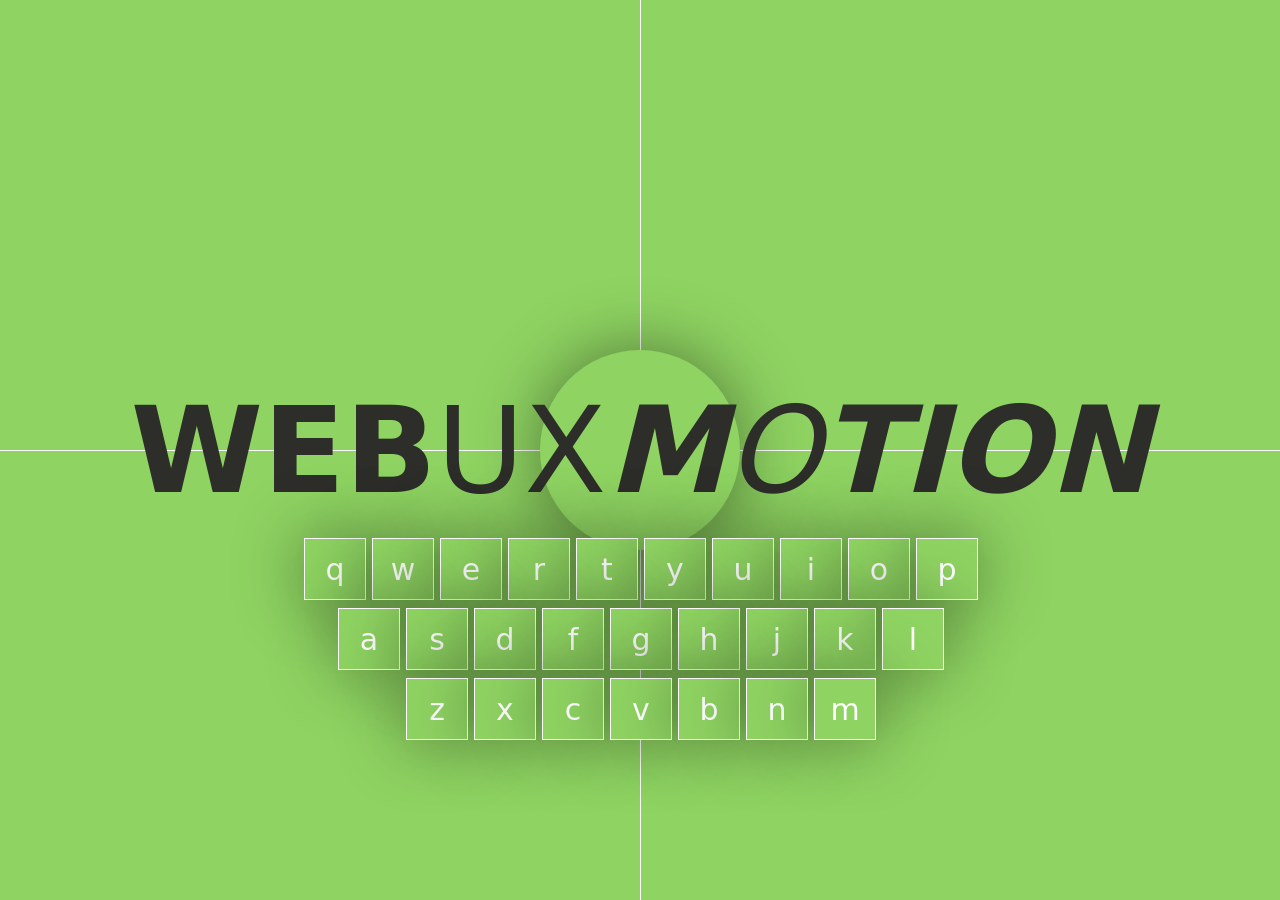
<file: index.html>
<!doctype html>
<html lang="en">
  <head>
    <meta charset="UTF-8" />
    <meta name="viewport" content="width=device-width, initial-scale=1.0" />
    <link id="dynamic-favicon" rel="icon" type="image/png" href="/favicon.png">

    <title>WEBUXMoTIoN</title>
    <link rel="stylesheet" href="/style.css" />
  </head>
  <body>
    <div class="hero js-hero">
      <h1>WEB<span style="font-weight: 500;">UX</span><i>M<span style="font-weight: 100;">O</span>TION</i></h1>
    </div>

    <script type="module" src="/app.js"></script>
  </body>
</html>
</file>
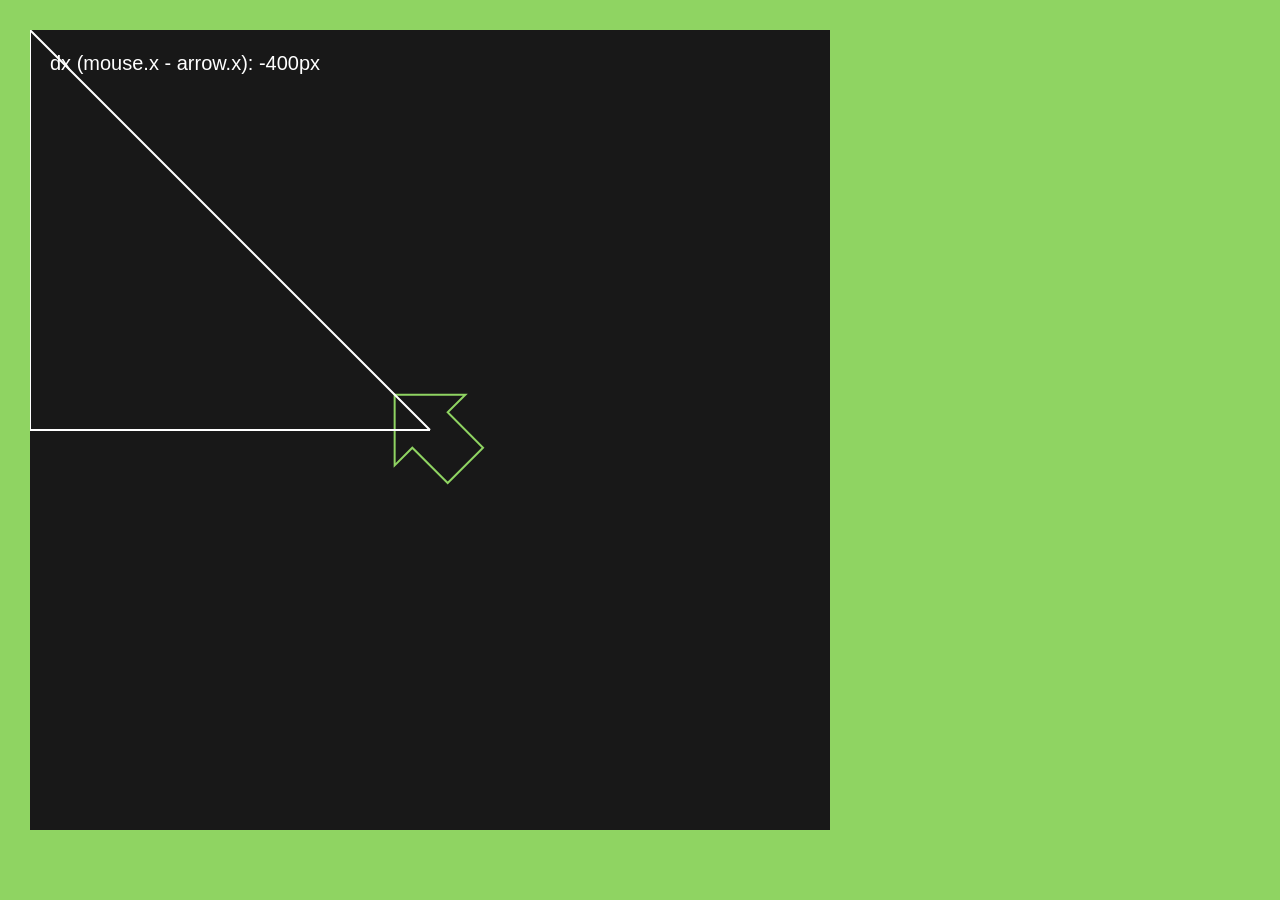
<file: 01-rotate-to-mouse/index.html>
<!doctype html>
<html>
  <head>
    <meta charset="utf-8" />
    <title>Rotate to Mouse</title>
    <link rel="stylesheet" href="./style.css" />
  </head>
  <body>
    <canvas id="canvas" width="800" height="800"></canvas>

    <script type="module" src="./app.js"></script>
  </body>
</html>
</file>
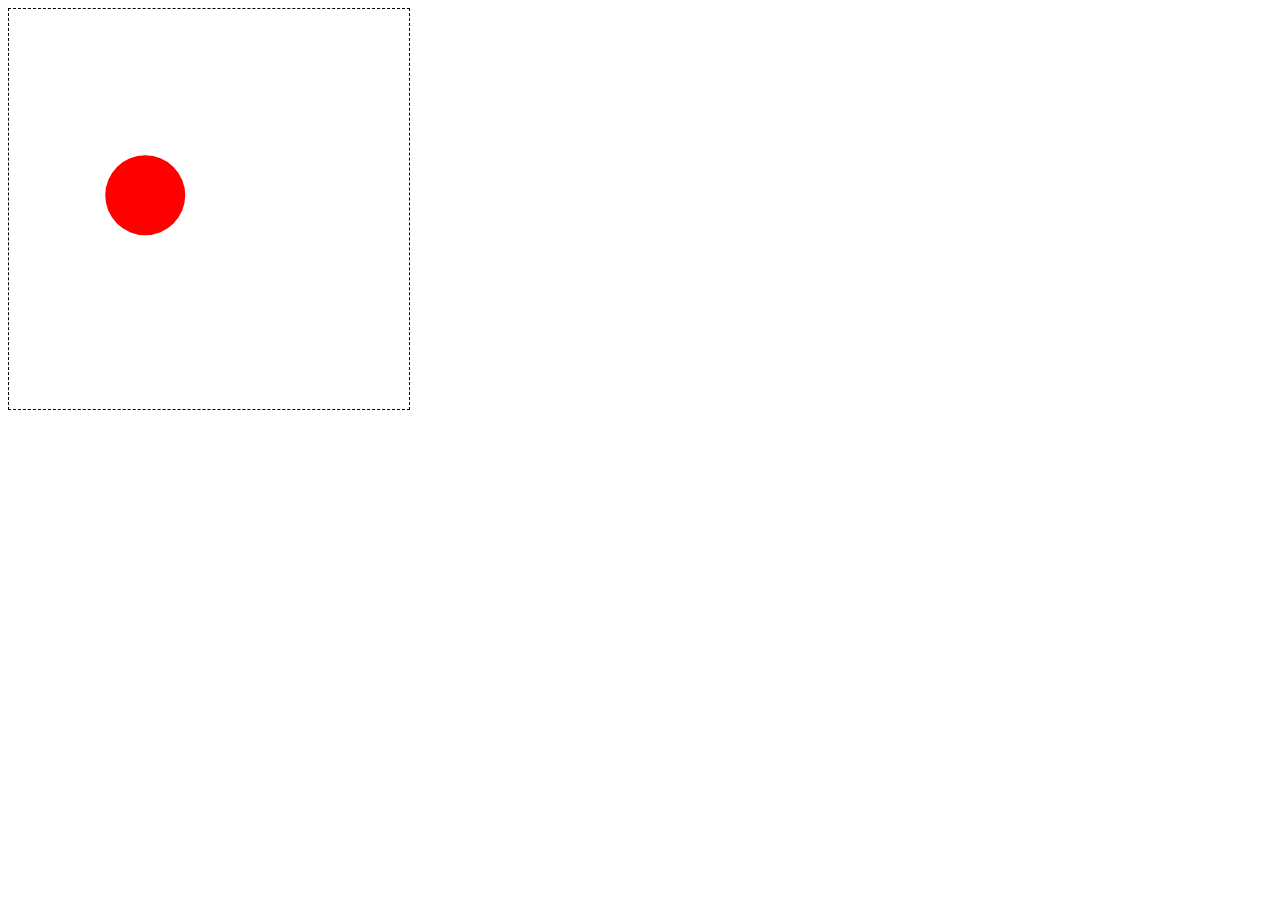
<file: 01-velocity-1/index.html>
<!doctype html>
<html>
  <head>
    <title>01-velocity-1</title>
    <style>
      canvas { border: 1px dashed; }
    </style>
  </head>
  <body>
    <canvas id="canvas" width="400" height="400"></canvas>
    <script type="module">
      import Ball from "../shared/Ball.js";

      window.onload = function () {
        let prevTime = 0;
        const canvas = document.getElementById("canvas");
        const ctx = canvas.getContext("2d");
        const ball = new Ball();
        const angle = Math.PI / 4;
        const speed = 100;
        ball.x = 50;
        ball.y = 100;

        function draw(time) {
          requestAnimationFrame(draw);
          const delta = (time - prevTime) / 1000;
          prevTime = time;
          ctx.clearRect(0, 0, canvas.width, canvas.height);

          const vx = Math.cos(angle) * speed * delta;
          const vy = Math.sin(angle) * speed * delta;

          ball.x += vx;
          ball.y += vy;
          ball.draw(ctx);
        }
        requestAnimationFrame(draw);
      };
    </script>
  </body>
</html>
</file>
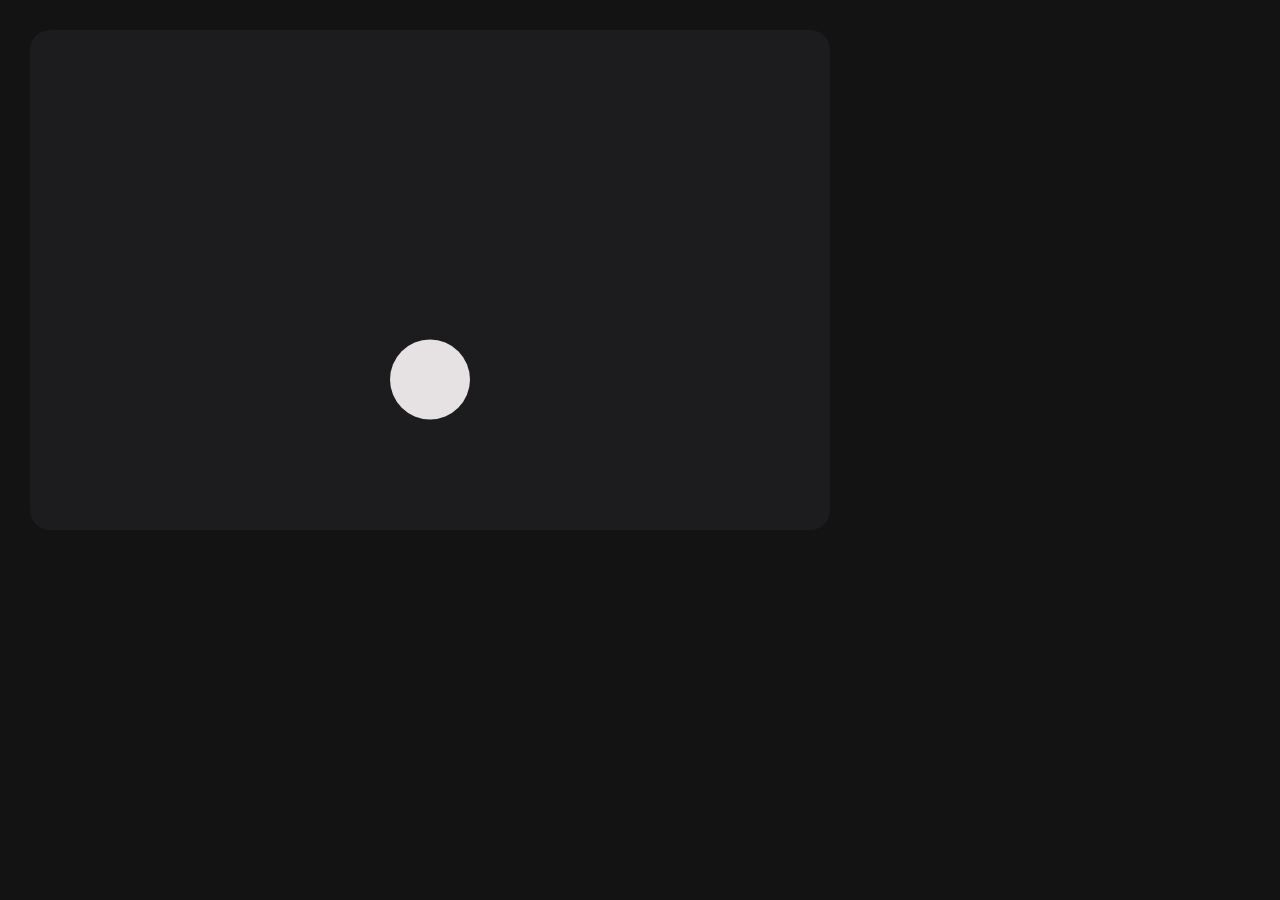
<file: 02-bobbing-1/index.html>
<!doctype html>
<html>
  <head>
    <meta charset="utf-8" />
    <title>02-bobbing-1</title>
    <link rel="stylesheet" href="./style.css" />
  </head>
  <body>
    <canvas id="canvas" width="800" height="500"></canvas>
    
    <script type="module" src="./app.js"></script>
  </body>
</html>
</file>
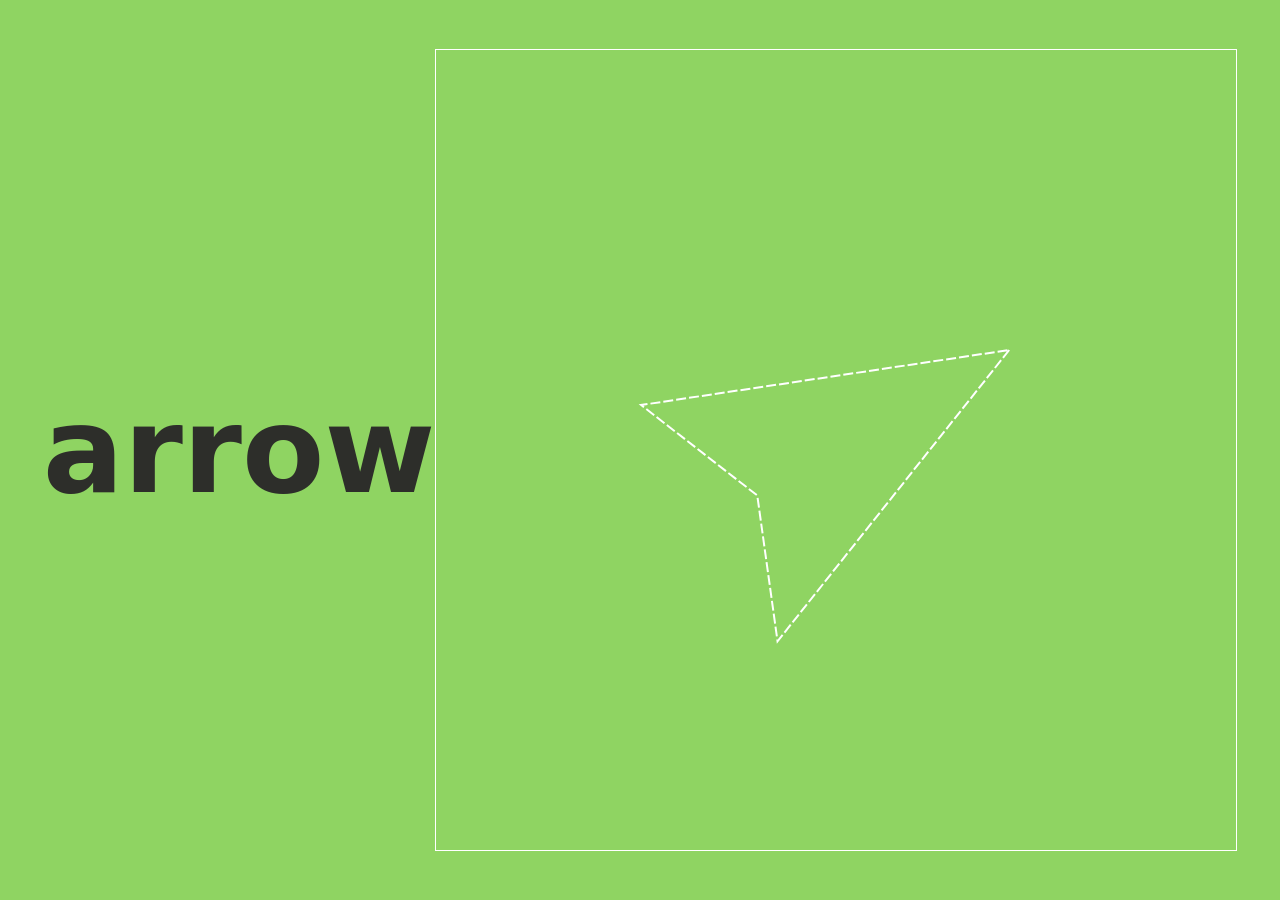
<file: arrow/index.html>
<!doctype html>
<html lang="en">
  <head>
    <meta charset="UTF-8" />
    <meta name="viewport" content="width=device-width, initial-scale=1.0" />
    <title>arrow</title>
    <link rel="stylesheet" href="./style.css" />
  </head>
  <body>
    <div class="hero js-hero">
      <h1>
        arrow
      </h1>
      <canvas id="canvas" width="800" height="800"></canvas>
    </div>

    <script type="module" src="./app.js"></script>
  </body>
</html>
</file>
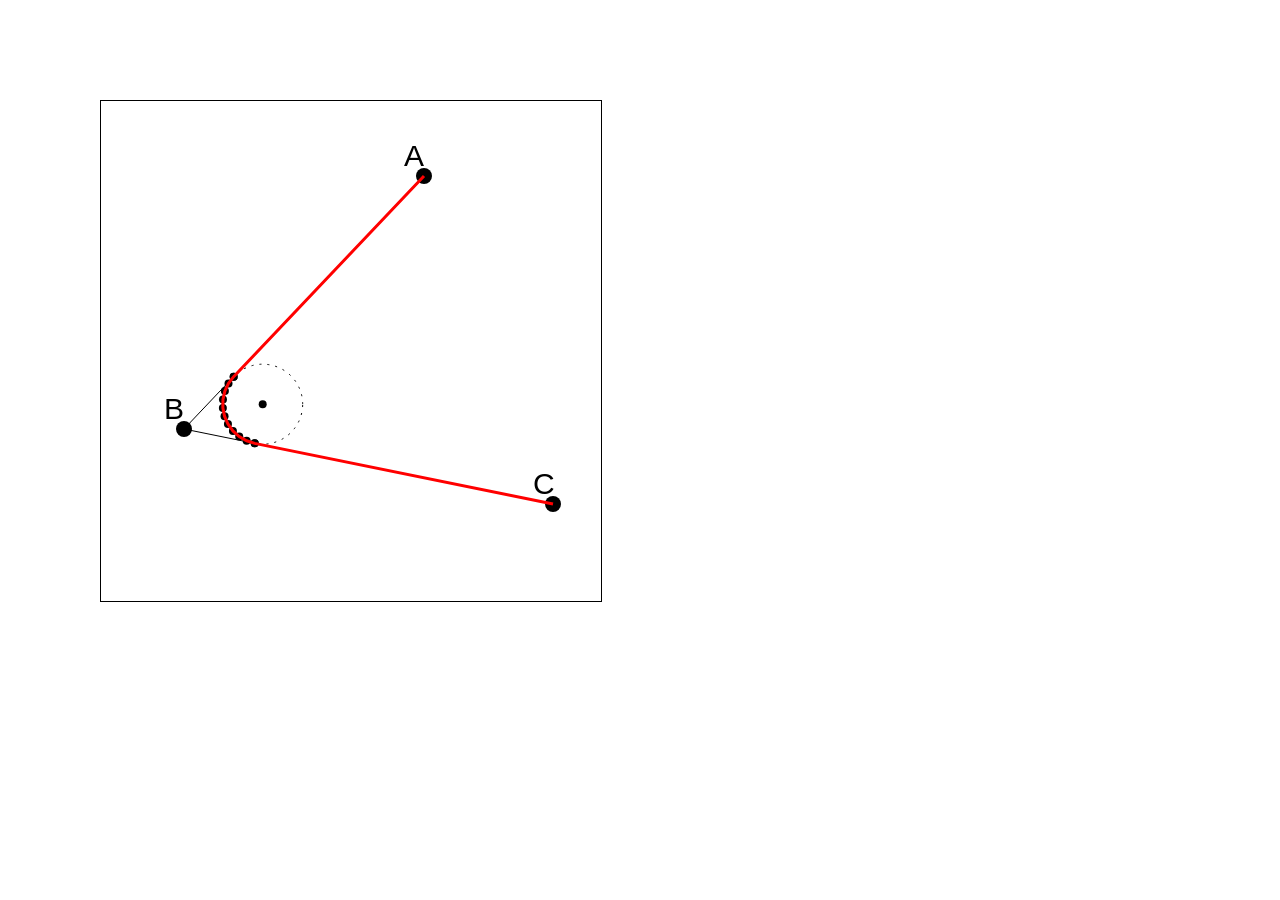
<file: border-radius/index.html>
<!DOCTYPE html>
<html lang="en">
<head>
  <meta charset="UTF-8">
  <meta name="viewport" content="width=device-width, initial-scale=1.0">
  <title>Document</title>
  <link rel="stylesheet" href="./style.css">
</head>
<body>
  <canvas id="canvas" width="500" height="500"></canvas>

  <script src="./app.js"></script>
</body>
</html>
</file>
<file: style.css>
html {
  padding: 0;
}

body {
  padding: 0;
  margin: 0;
  font-family:
    system-ui,
    -apple-system,
    BlinkMacSystemFont,
    "Segoe UI",
    Roboto,
    Helvetica,
    Arial,
    sans-serif;
}

.hero {
  height: 100vh;
  background-color: #8fd462;
  display: flex;
  align-items: center;
  justify-content: center;
  position: relative;
  overflow: hidden;
}

.hero h1 {
  margin: 0;
  color: #2d2e2a;
  font-size: 120px;
  font-weight: 900;
  position: relative;
}
</file>
<file: 01-rotate-to-mouse/style.css>
/* Some HTML5 Tags
 */

aside, footer, header, nav, section {
  display: block;
}

/* Examples
 */

body {
  background-color: #bbb;
  color: #383838;
  background-color: #8fd462;
  margin: 30px;
}

#canvas {
  background-color: #181818;
}

header {
  padding-bottom: 10px;
}

header a {
  color: #30f;
  text-decoration: none;
}

aside {
  padding-top: 6px;
}

/* Index page
 */

#index-body {
  background-color: #9497FF;
  font-family: "Vollkorn", serif;
  color: #000;
}

#index-body a {
  text-decoration: none;
  color: #0C2C9F
}

#index-body #description, #index-body #exercises {
  overflow: auto;
  max-width: 750px;
  margin: 20px auto 20px auto;
  padding-left: 15px;
  padding-bottom: 15px;
  background-color: #fff;
  border-radius: 15px;
}

#index-body h1 {
  color: #b30300;
}

#index-body h1 a {
  text-decoration: underline;
  color: #b30300;
}

#index-body li h2, #index-body li h3, #index-body li h4 {
  color: #000;
}

#index-body li h3 {
  margin-bottom: 0px;
}

#description ul {
  margin: 0;
  padding: 4px 20px 10px 20px;
}

#description iframe {
  float: right;
  margin: 15px 0 15px 15px;
}

#exercises ol {
  margin: 0 20px 10px 0;
  padding: 0;
  list-style-type: none;
}

#exercises ol li {
  padding-top: 5px;
}

#exercises ol ol ol {
  padding-left: 60px;
  list-style-type: decimal-leading-zero;
}

#exercises ol ol ol li img, #exercises ol ol li img {
  margin-left: 4px;
  margin-bottom: -10;
}

#exercises h2 {
  margin: 10px 0 0 0;
}
</file>
<file: 02-bobbing-1/style.css>
canvas {
  background-color: #1C1B1D;
  border-radius: 20px;
}

body {
  background-color: #141314;
  margin: 0;
  padding: 30px;
}
</file>
<file: arrow/style.css>
html {
  padding: 0;
}

body {
  padding: 0;
  margin: 0;
  font-family:
    system-ui,
    -apple-system,
    BlinkMacSystemFont,
    "Segoe UI",
    Roboto,
    Helvetica,
    Arial,
    sans-serif;
}

.hero {
  height: 100vh;
  background-color: #8fd462;
  display: flex;
  align-items: center;
  justify-content: center;
  position: relative;
  overflow: hidden;
}

.hero h1 {
  margin: 0;
  color: #2d2e2a;
  font-size: 120px;
  font-weight: 900;
  position: relative;
}

canvas {
  border: 1px solid white;
}
</file>
<file: border-radius/style.css>
canvas {
  border: 1px solid black;
}

body {
  margin: 0;
  padding: 100px;
}
</file>
